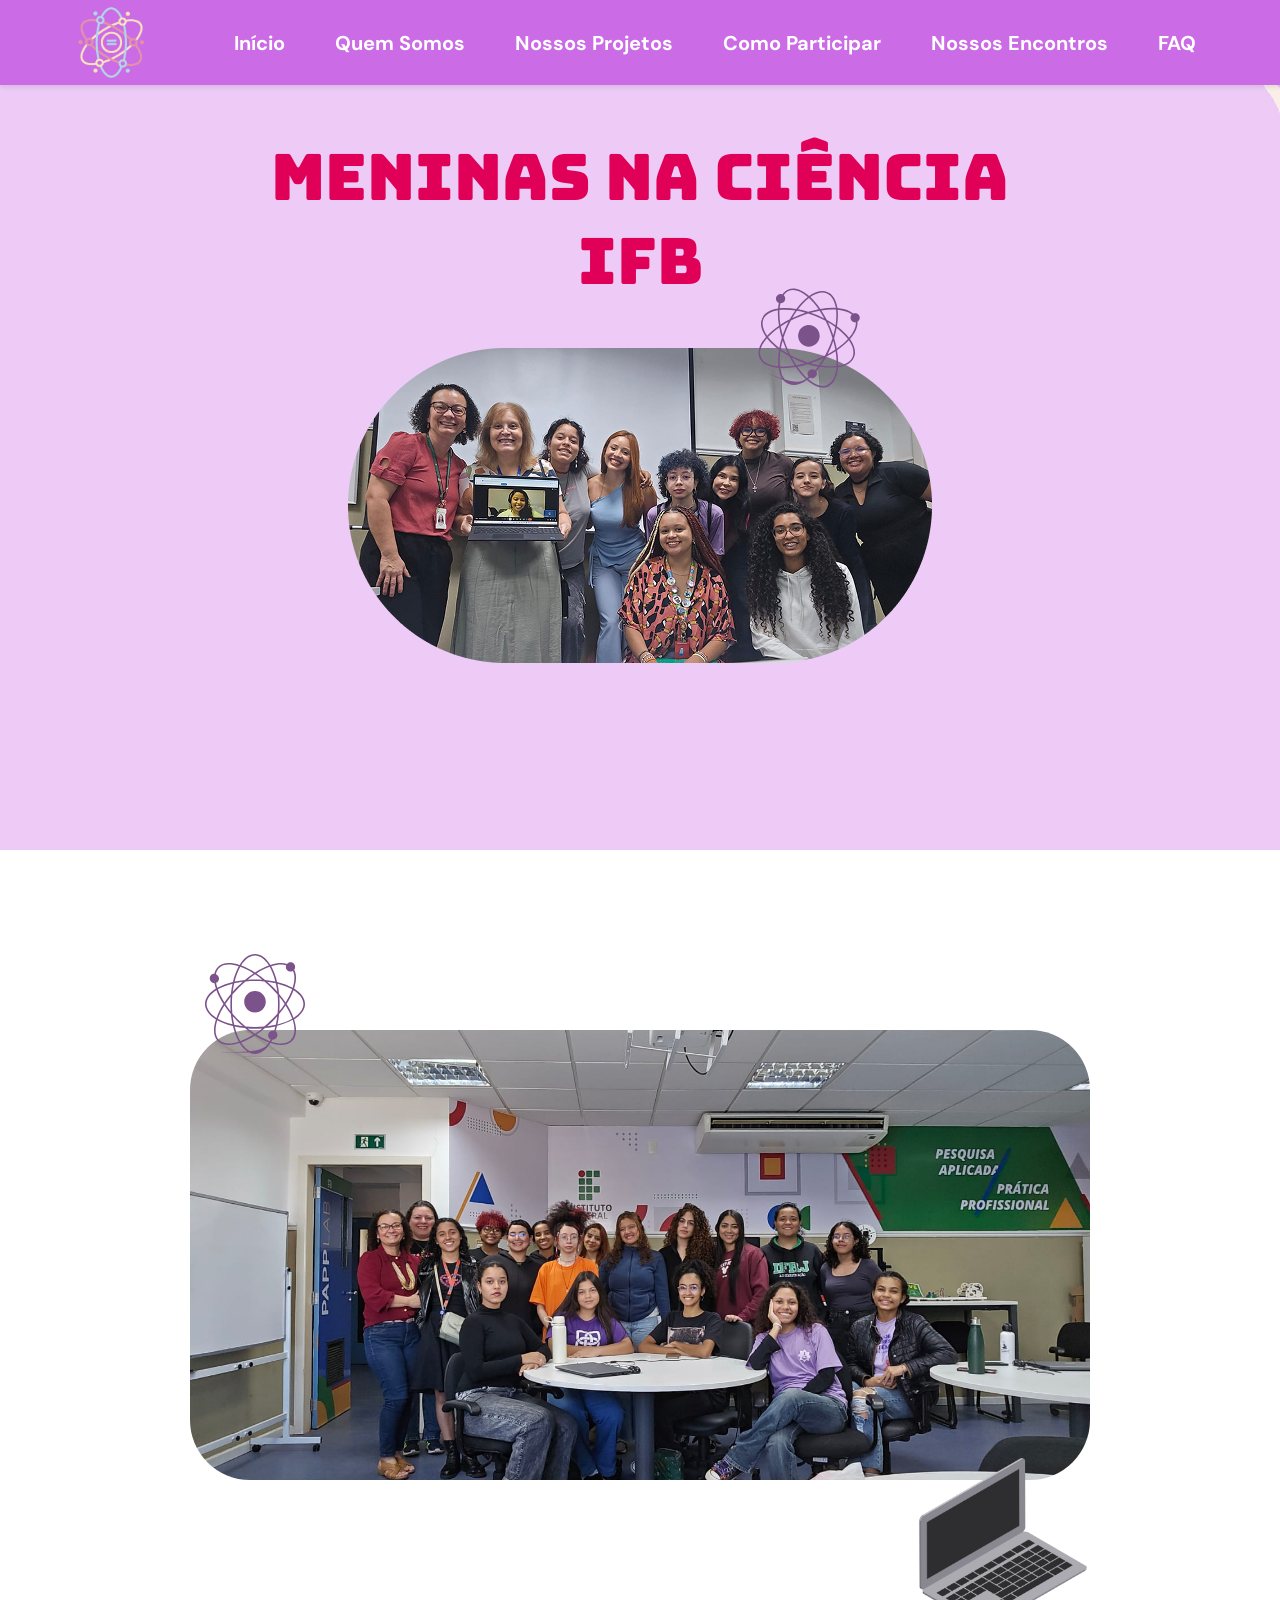
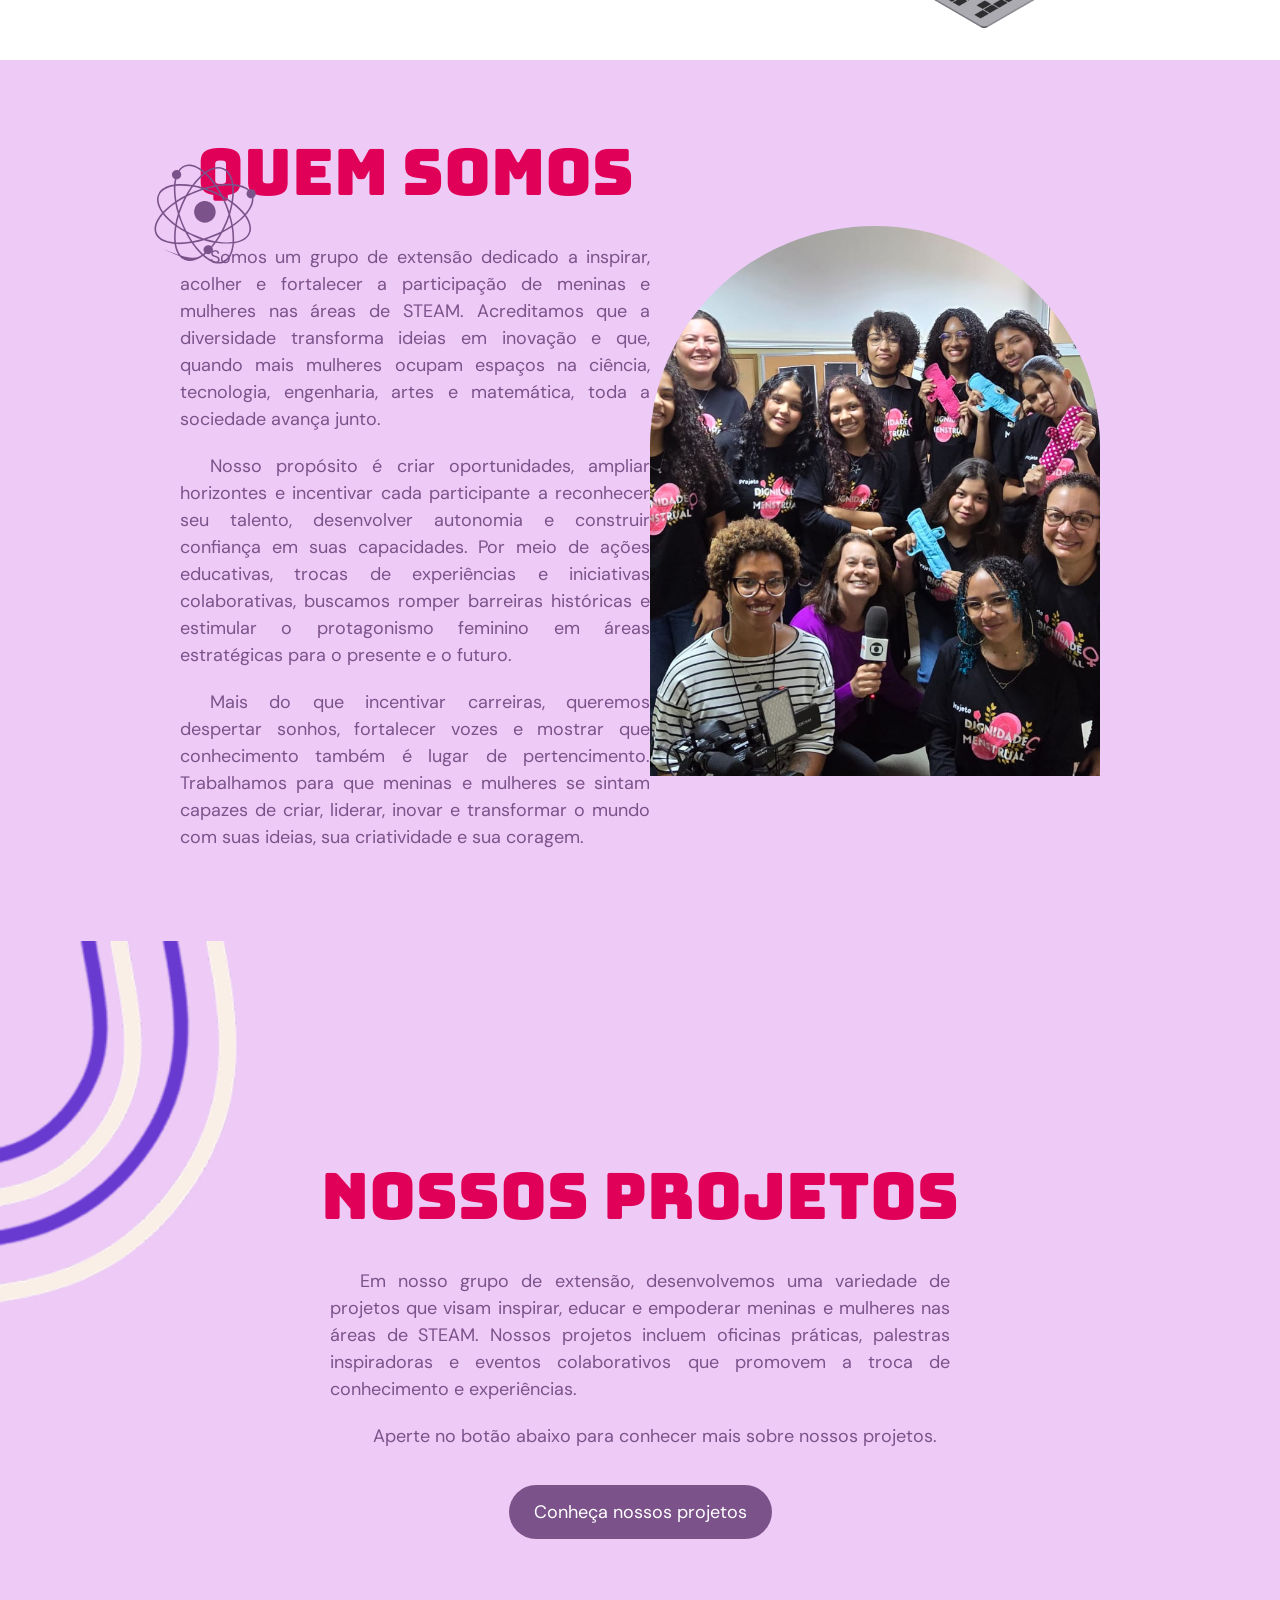
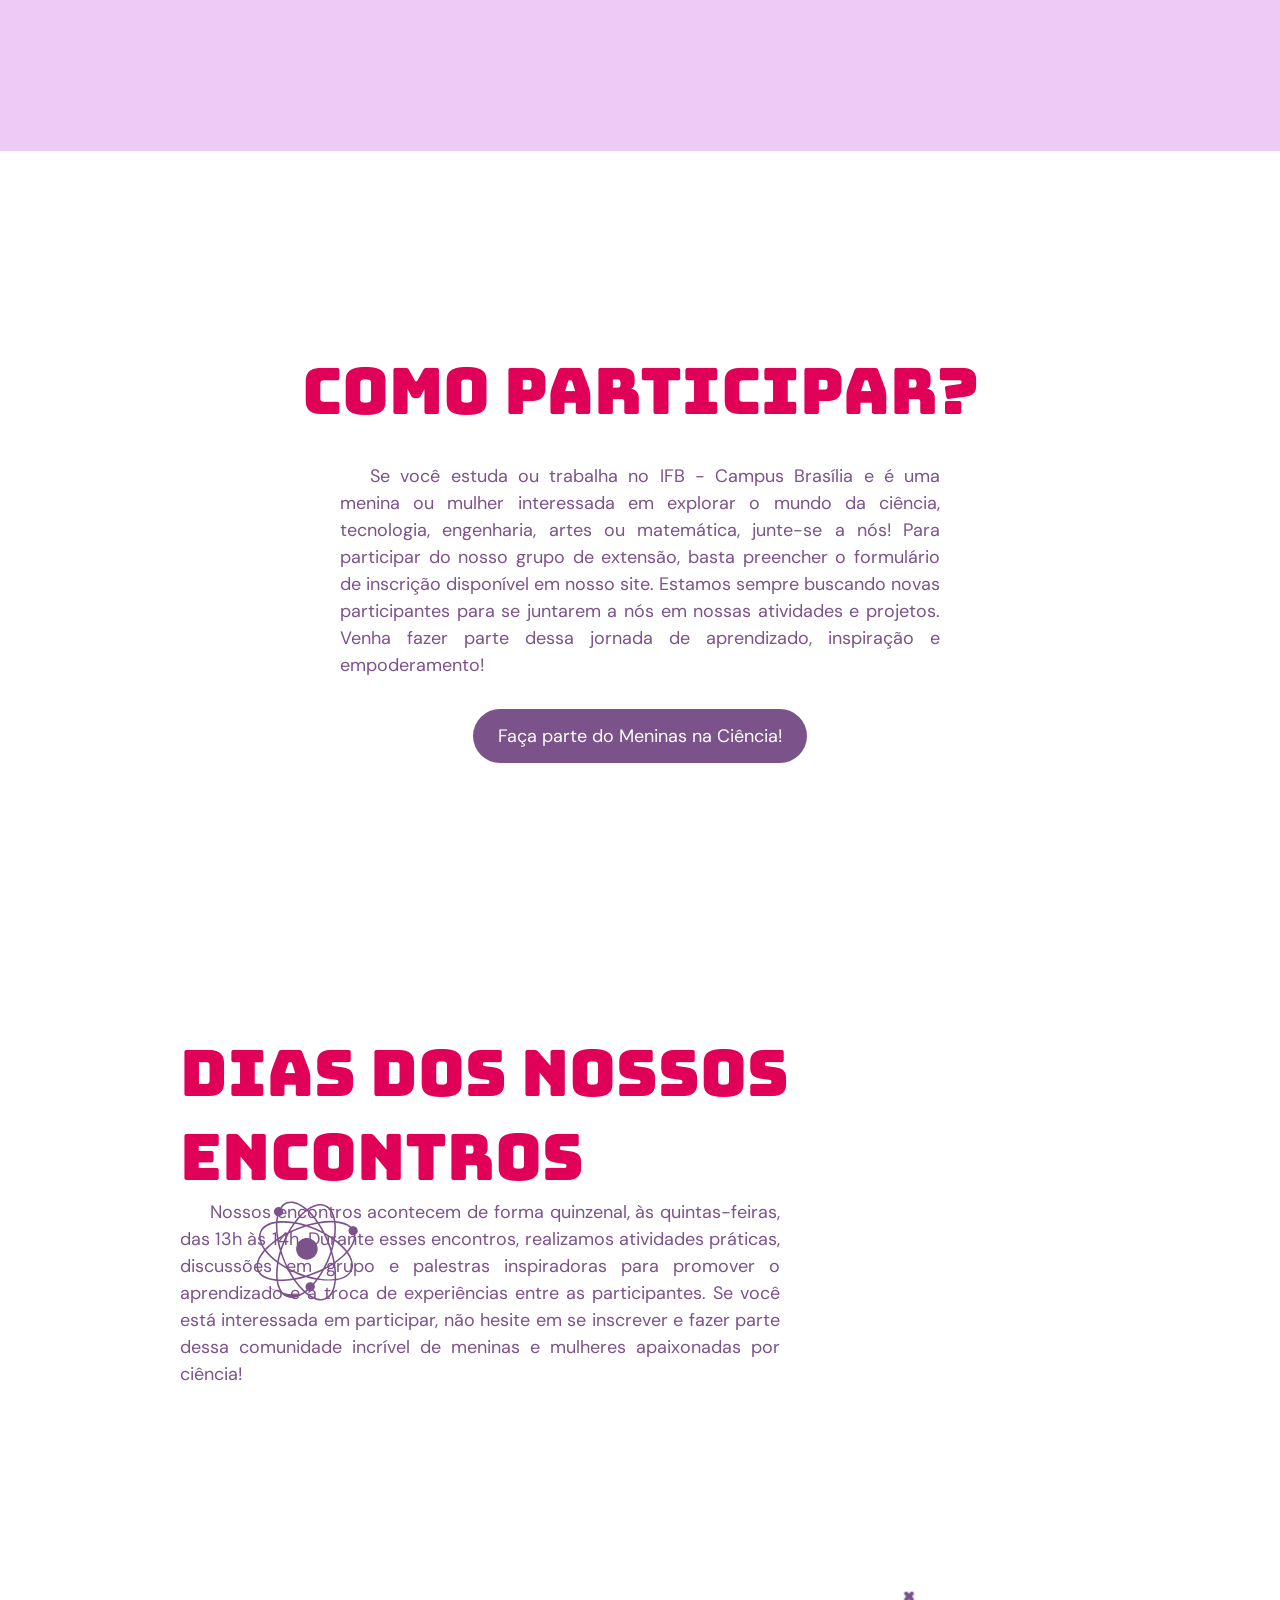
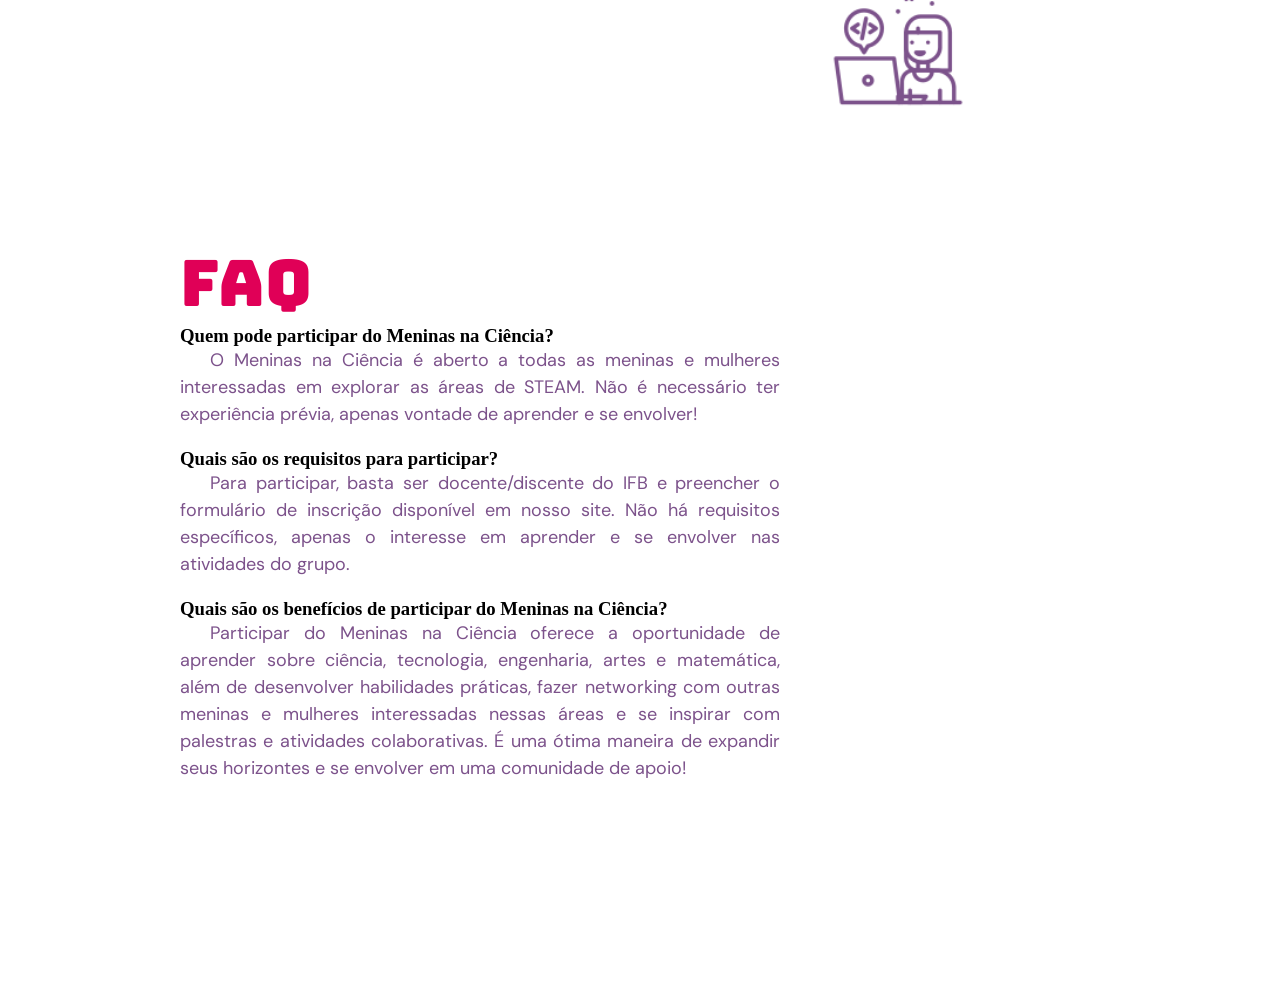
<file: index.html>
<!DOCTYPE html>
<html lang="pt-br">

<head>
    <meta charset="UTF-8">
    <meta name="viewport" content="width=device-width, initial-scale=1.0">
    <link rel="stylesheet" href="css/styles.css">
    <link rel="stylesheet" href="css/variable.css">
    <link rel="shortcut icon" href="./assets/img_site/img_logo.png?v=3" type="image/png">
    <title>Meninas na Ciência</title>
</head>

<body>
    <header>
        <img href="index.html" src="assets/img_site/img_logo.png" alt="Logo das Meninas na Ciência" id="img-logo">
        <nav>
            <ul>
                <li><a href="#inicio">Início</a></li>
                <li><a href="#quem-somos">Quem Somos</a></li>
                <li><a href="#projetos">Nossos Projetos</a></li>
                <li><a href="#participar">Como Participar</a></li>
                <li><a href="#encontros">Nossos Encontros</a></li>
                <li><a href="#faq">FAQ</a></li>
            </ul>
        </nav>
    </header>
    <main id="inicio">
        <h1>Meninas na Ciência</h1>
        <h1>IFB</h1>
        <svg xmlns="http://www.w3.org/2000/svg" width="100" height="100" viewBox="0 0 480 480" fill="currentColor"
            class="atomo-svg">
            <path
                d="M480 240c0-27-18.6-53.2-52.4-73.9 12.3-37.3 12.4-68.5.5-90.5 2.9-3.8 4.5-8.4 4.5-13.3 0-12.3-10-22.3-22.2-22.3-6.4 0-12.4 2.7-16.6 7.4-21-7-48.5-5.3-79.9 5-20.8-33.8-47-52.4-73.9-52.4s-53.2 18.6-73.9 52.4C120.2 37.3 83.3 40.7 62 62c-8.6 8.7-14.3 19.9-17 33.3-12.3 0-22.2 10-22.2 22.3s10 22.2 22.2 22.2h.6c1.5 8.4 3.8 17.2 6.7 26.3-33.7 20.7-52.3 46.9-52.3 73.9s18.6 53.2 52.4 73.9c-15.1 45.9-11.7 82.8 9.6 104.1 12.6 12.6 30.6 18.9 52.6 18.9 15.3 0 32.7-3.1 51.5-9.3 20.8 33.8 47 52.4 73.9 52.4s53.2-18.6 73.9-52.4c18.8 6.2 36.1 9.3 51.5 9.3 22 0 40-6.3 52.6-18.9 21.3-21.3 24.7-58.2 9.6-104.1 33.8-20.7 52.4-46.9 52.4-73.9zm-148.3 129.3c-2-.6-4.1-.9-6.2-.9-12.3 0-22.3 10-22.3 22.2 0 8.3 4.7 15.8 11.8 19.6-1.5 2.9-3 5.6-4.4 8.1-20.4-7.2-41.7-17.8-63.6-31.5 14-9.4 28-19.8 41.5-31.1 17.1-1.7 33.7-4.4 49.4-7.8-1.9 7.3-3.9 14.4-6.2 21.4zm-162.2 49.1c-11.1-19.4-20.5-43.6-27.2-70.4 15.7 3.4 32.2 6.1 49.3 7.8 13.5 11.3 27.4 21.7 41.5 31.1-21.9 13.7-43.2 24.3-63.6 31.5zM169.5 61.6c20.4 7.2 41.8 17.8 63.6 31.6-13.8 9.2-27.7 19.6-41.5 31-17.1 1.7-33.6 4.4-49.3 7.8 6.7-26.8 16.1-51 27.2-70.4zm141 0c11.1 19.4 20.5 43.6 27.2 70.4-15.7-3.4-32.2-6.1-49.3-7.8-13.6-11.4-27.5-21.8-41.4-31 21.8-13.8 43.1-24.4 63.5-31.6zm-11.8 285.4c8.5-7.5 16.8-15.3 24.9-23.4s15.9-16.4 23.3-24.9c-1.8 14.2-4.2 28-7.2 41.1-13.1 3-26.8 5.4-41 7.2zm-158.5-7.2c-3-13.2-5.4-27-7.2-41.1 7.5 8.5 15.8 16.8 23.9 24.9s16.4 15.9 24.9 23.4c-14.2-1.8-28.5-4.2-41.6-7.2zm41-206.7c-8.3 7.4-16.7 15.2-24.9 23.4-8.1 8.1-15.9 16.4-23.4 24.9 1.8-14.2 4.2-28 7.2-41.1 13.1-3 26.8-5.4 41.1-7.2zm13.4 215.4c-11.2-9.5-22.3-19.6-32.9-30.2-10.6-10.6-20.7-21.7-30.2-33-1.4-14.7-2.1-29.9-2.1-45.3s.7-30.6 2.1-45.3c9.5-11.2 19.6-22.3 30.2-32.9 10.8-10.8 21.9-21 32.9-30.3 14.7-1.4 30-2.1 45.3-2.1s30.6.7 45.3 2.1c11.2 9.5 22.3 19.6 32.9 30.2 10.6 10.6 20.8 21.7 30.3 33 1.4 14.7 2.1 30 2.1 45.3s-.7 30.8-2.2 45.3c-9.4 11.1-20.5 22.2-31.2 32.9-10.6 10.6-21.7 20.8-32.9 30.3-29.5 2.8-61.2 2.8-90.7 0zM123 274.9c-9.2-11.6-17.7-23.3-25.4-35 7.7-11.7 16.2-23.4 25.4-35-.8 11.5-1.2 23.2-1.2 35s.4 23.5 1.2 35zm234-69.8c9.2 11.5 17.7 23.2 25.4 35-7.8 11.8-16.3 23.5-25.4 34.9.8-11.4 1.2-23.1 1.2-34.9 0-11.8-.4-23.5-1.2-35zm-33.4-48.7c-8.1-8.1-16.4-15.9-24.9-23.4 14.2 1.8 27.9 4.2 41 7.2 3 13.1 5.4 26.8 7.2 41-7.5-8.5-15.3-16.8-23.3-24.8zm-48.7-33.4c-23-1.6-46.9-1.6-69.9 0 11.6-9.3 23.3-17.8 34.9-25.4 11.7 7.6 23.4 16.1 35 25.4zM124.2 191.6c-11.4 13.6-21.8 27.5-31 41.4-13.7-21.7-24.3-43-31.6-63.5 19.5-11.1 43.7-20.5 70.5-27.2-3.4 15.7-6.1 32.2-7.9 49.3zm-31 55.4c9.2 13.9 19.6 27.8 31 41.4 1.7 17 4.3 33.5 7.8 49.4-26.8-6.8-51-16.1-70.4-27.2 7.2-20.4 17.8-41.8 31.6-63.6zm111.9 110c11.5.8 23.2 1.2 35 1.2s23.5-.4 34.9-1.2c-11.5 9.1-23.2 17.7-34.9 25.4-11.8-7.7-23.5-16.2-35-25.4zm150.7-68.5c11.3-13.5 21.7-27.4 31.1-41.5 13.7 21.9 24.3 43.2 31.5 63.6-19.4 11.1-43.5 20.5-70.4 27.2 3.5-15.7 6.1-32.2 7.8-49.3zm31.1-55.4c-9.4-14-19.8-27.9-31.1-41.4-1.7-17.1-4.3-33.6-7.8-49.3 26.8 6.8 51 16.1 70.4 27.2-7.2 20.4-17.8 41.7-31.5 63.5zM389.7 54c-1 2.6-1.6 5.4-1.6 8.2 0 12.3 10 22.3 22.3 22.3 4.3 0 8.4-1.2 11.9-3.5 9.6 19.6 9.1 48-1.4 81.1-20.7-11.7-46.4-21.4-74.8-28.2-6.9-28.4-16.6-54.1-28.2-74.8 28.3-9.1 53-10.8 71.8-5.1zM240 7.6c23.9 0 47.4 16.8 66.6 47.3-21.3 7.7-43.6 19-66.5 33.6-22.8-14.6-45.2-25.9-66.6-33.6C192.6 24.4 216.1 7.6 240 7.6zM67.4 67.4c19-19 52.5-21.8 94.7-8.3-11.7 20.7-21.4 46.4-28.2 74.8-28.4 6.8-54 16.5-74.8 28.2-2.6-8.2-4.6-16.2-6-23.8 8.4-3.2 14.2-11.4 14.2-20.7 0-9.7-6-18-14.8-21 2.4-11.9 7.4-21.7 14.9-29.2zM7.6 240c0-23.9 16.8-47.4 47.3-66.6 7.8 21.5 19.1 43.9 33.7 66.6-14.6 22.8-25.9 45.2-33.6 66.6-30.5-19.2-47.4-42.7-47.4-66.6zm59.8 172.6c-19-19-21.8-52.6-8.3-94.7 20.7 11.7 46.4 21.4 74.8 28.2 6.9 28.4 16.6 54.1 28.2 74.8-42.2 13.5-75.7 10.6-94.7-8.3zM240 472.4c-23.9 0-47.4-16.8-66.6-47.3 21.3-7.7 43.7-19 66.6-33.6 22.9 14.6 45.2 25.9 66.6 33.6-19.2 30.5-42.7 47.3-240 47.3zm172.6-59.8c-19 19-52.5 21.8-94.7 8.3 1.4-2.6 2.9-5.3 4.4-8.2 1-1.5 2.1-1.5 3.2-1.5 12.3 0 22.3-10 22.3-22.3 0-7.2-3.4-13.8-9.1-18 2.8-8.5 5.3-17.4 7.5-26.6 28.4-6.9 54-16.6 74.8-28.2 13.5 42.2 10.6 75.7-8.4 94.7zM425.1 306.6c-7.7-21.3-19-43.7-33.6-66.6 14.6-22.9 25.9-45.3 33.6-66.6 30.5 19.2 47.3 42.7 47.3 66.6s-16.8 47.4-47.3 66.6zM291.8 228.9c0-28.5-23.2-51.8-51.8-51.8s-51.8 23.3-51.8 51.8c0 28.6 23.2 51.8 51.8 51.8s51.8-23.2 51.8-51.8z" />
        </svg>
        <img src="assets/img_site/meninas_na_ciencia.jpeg"
            alt="Foto de algumas membros das Meninas na Ciência em um encontro quinzenal" id="img-main-girls">
    </main>
    
    <section id="img-mnc">
        <svg xmlns="http://www.w3.org/2000/svg" width="100" height="100" viewBox="0 0 480 480" fill="currentColor"
            class="atomo-svg">
            <path
                d="M480 240c0-27-18.6-53.2-52.4-73.9 12.3-37.3 12.4-68.5.5-90.5 2.9-3.8 4.5-8.4 4.5-13.3 0-12.3-10-22.3-22.2-22.3-6.4 0-12.4 2.7-16.6 7.4-21-7-48.5-5.3-79.9 5-20.8-33.8-47-52.4-73.9-52.4s-53.2 18.6-73.9 52.4C120.2 37.3 83.3 40.7 62 62c-8.6 8.7-14.3 19.9-17 33.3-12.3 0-22.2 10-22.2 22.3s10 22.2 22.2 22.2h.6c1.5 8.4 3.8 17.2 6.7 26.3-33.7 20.7-52.3 46.9-52.3 73.9s18.6 53.2 52.4 73.9c-15.1 45.9-11.7 82.8 9.6 104.1 12.6 12.6 30.6 18.9 52.6 18.9 15.3 0 32.7-3.1 51.5-9.3 20.8 33.8 47 52.4 73.9 52.4s53.2-18.6 73.9-52.4c18.8 6.2 36.1 9.3 51.5 9.3 22 0 40-6.3 52.6-18.9 21.3-21.3 24.7-58.2 9.6-104.1 33.8-20.7 52.4-46.9 52.4-73.9zm-148.3 129.3c-2-.6-4.1-.9-6.2-.9-12.3 0-22.3 10-22.3 22.2 0 8.3 4.7 15.8 11.8 19.6-1.5 2.9-3 5.6-4.4 8.1-20.4-7.2-41.7-17.8-63.6-31.5 14-9.4 28-19.8 41.5-31.1 17.1-1.7 33.7-4.4 49.4-7.8-1.9 7.3-3.9 14.4-6.2 21.4zm-162.2 49.1c-11.1-19.4-20.5-43.6-27.2-70.4 15.7 3.4 32.2 6.1 49.3 7.8 13.5 11.3 27.4 21.7 41.5 31.1-21.9 13.7-43.2 24.3-63.6 31.5zM169.5 61.6c20.4 7.2 41.8 17.8 63.6 31.6-13.8 9.2-27.7 19.6-41.5 31-17.1 1.7-33.6 4.4-49.3 7.8 6.7-26.8 16.1-51 27.2-70.4zm141 0c11.1 19.4 20.5 43.6 27.2 70.4-15.7-3.4-32.2-6.1-49.3-7.8-13.6-11.4-27.5-21.8-41.4-31 21.8-13.8 43.1-24.4 63.5-31.6zm-11.8 285.4c8.5-7.5 16.8-15.3 24.9-23.4s15.9-16.4 23.3-24.9c-1.8 14.2-4.2 28-7.2 41.1-13.1 3-26.8 5.4-41 7.2zm-158.5-7.2c-3-13.2-5.4-27-7.2-41.1 7.5 8.5 15.8 16.8 23.9 24.9s16.4 15.9 24.9 23.4c-14.2-1.8-28.5-4.2-41.6-7.2zm41-206.7c-8.3 7.4-16.7 15.2-24.9 23.4-8.1 8.1-15.9 16.4-23.4 24.9 1.8-14.2 4.2-28 7.2-41.1 13.1-3 26.8-5.4 41.1-7.2zm13.4 215.4c-11.2-9.5-22.3-19.6-32.9-30.2-10.6-10.6-20.7-21.7-30.2-33-1.4-14.7-2.1-29.9-2.1-45.3s.7-30.6 2.1-45.3c9.5-11.2 19.6-22.3 30.2-32.9 10.8-10.8 21.9-21 32.9-30.3 14.7-1.4 30-2.1 45.3-2.1s30.6.7 45.3 2.1c11.2 9.5 22.3 19.6 32.9 30.2 10.6 10.6 20.8 21.7 30.3 33 1.4 14.7 2.1 30 2.1 45.3s-.7 30.8-2.2 45.3c-9.4 11.1-20.5 22.2-31.2 32.9-10.6 10.6-21.7 20.8-32.9 30.3-29.5 2.8-61.2 2.8-90.7 0zM123 274.9c-9.2-11.6-17.7-23.3-25.4-35 7.7-11.7 16.2-23.4 25.4-35-.8 11.5-1.2 23.2-1.2 35s.4 23.5 1.2 35zm234-69.8c9.2 11.5 17.7 23.2 25.4 35-7.8 11.8-16.3 23.5-25.4 34.9.8-11.4 1.2-23.1 1.2-34.9 0-11.8-.4-23.5-1.2-35zm-33.4-48.7c-8.1-8.1-16.4-15.9-24.9-23.4 14.2 1.8 27.9 4.2 41 7.2 3 13.1 5.4 26.8 7.2 41-7.5-8.5-15.3-16.8-23.3-24.8zm-48.7-33.4c-23-1.6-46.9-1.6-69.9 0 11.6-9.3 23.3-17.8 34.9-25.4 11.7 7.6 23.4 16.1 35 25.4zM124.2 191.6c-11.4 13.6-21.8 27.5-31 41.4-13.7-21.7-24.3-43-31.6-63.5 19.5-11.1 43.7-20.5 70.5-27.2-3.4 15.7-6.1 32.2-7.9 49.3zm-31 55.4c9.2 13.9 19.6 27.8 31 41.4 1.7 17 4.3 33.5 7.8 49.4-26.8-6.8-51-16.1-70.4-27.2 7.2-20.4 17.8-41.8 31.6-63.6zm111.9 110c11.5.8 23.2 1.2 35 1.2s23.5-.4 34.9-1.2c-11.5 9.1-23.2 17.7-34.9 25.4-11.8-7.7-23.5-16.2-35-25.4zm150.7-68.5c11.3-13.5 21.7-27.4 31.1-41.5 13.7 21.9 24.3 43.2 31.5 63.6-19.4 11.1-43.5 20.5-70.4 27.2 3.5-15.7 6.1-32.2 7.8-49.3zm31.1-55.4c-9.4-14-19.8-27.9-31.1-41.4-1.7-17.1-4.3-33.6-7.8-49.3 26.8 6.8 51 16.1 70.4 27.2-7.2 20.4-17.8 41.7-31.5 63.5zM389.7 54c-1 2.6-1.6 5.4-1.6 8.2 0 12.3 10 22.3 22.3 22.3 4.3 0 8.4-1.2 11.9-3.5 9.6 19.6 9.1 48-1.4 81.1-20.7-11.7-46.4-21.4-74.8-28.2-6.9-28.4-16.6-54.1-28.2-74.8 28.3-9.1 53-10.8 71.8-5.1zM240 7.6c23.9 0 47.4 16.8 66.6 47.3-21.3 7.7-43.6 19-66.5 33.6-22.8-14.6-45.2-25.9-66.6-33.6C192.6 24.4 216.1 7.6 240 7.6zM67.4 67.4c19-19 52.5-21.8 94.7-8.3-11.7 20.7-21.4 46.4-28.2 74.8-28.4 6.8-54 16.5-74.8 28.2-2.6-8.2-4.6-16.2-6-23.8 8.4-3.2 14.2-11.4 14.2-20.7 0-9.7-6-18-14.8-21 2.4-11.9 7.4-21.7 14.9-29.2zM7.6 240c0-23.9 16.8-47.4 47.3-66.6 7.8 21.5 19.1 43.9 33.7 66.6-14.6 22.8-25.9 45.2-33.6 66.6-30.5-19.2-47.4-42.7-47.4-66.6zm59.8 172.6c-19-19-21.8-52.6-8.3-94.7 20.7 11.7 46.4 21.4 74.8 28.2 6.9 28.4 16.6 54.1 28.2 74.8-42.2 13.5-75.7 10.6-94.7-8.3zM240 472.4c-23.9 0-47.4-16.8-66.6-47.3 21.3-7.7 43.7-19 66.6-33.6 22.9 14.6 45.2 25.9 66.6 33.6-19.2 30.5-42.7 47.3-240 47.3zm172.6-59.8c-19 19-52.5 21.8-94.7 8.3 1.4-2.6 2.9-5.3 4.4-8.2 1-1.5 2.1-1.5 3.2-1.5 12.3 0 22.3-10 22.3-22.3 0-7.2-3.4-13.8-9.1-18 2.8-8.5 5.3-17.4 7.5-26.6 28.4-6.9 54-16.6 74.8-28.2 13.5 42.2 10.6 75.7-8.4 94.7zM425.1 306.6c-7.7-21.3-19-43.7-33.6-66.6 14.6-22.9 25.9-45.3 33.6-66.6 30.5 19.2 47.3 42.7 47.3 66.6s-16.8 47.4-47.3 66.6zM291.8 228.9c0-28.5-23.2-51.8-51.8-51.8s-51.8 23.3-51.8 51.8c0 28.6 23.2 51.8 51.8 51.8s51.8-23.2 51.8-51.8z" />
        </svg>
        <img src="assets/img_site/mnc.jpeg" alt="Foto de uma confraternização das Meninas na Ciência"
            id="img-mnc-girls">
        <img src="assets/img_site/icon-laptop.png" alt="Icone de um laptop simples cinza" id="icon-laptop">
    </section>

    <section id="quem-somos">
        <div id="quem-somos-text">
            <svg xmlns="http://www.w3.org/2000/svg" width="100" height="100" viewBox="0 0 480 480" fill="currentColor"
                class="atomo-svg">
                <path
                    d="M480 240c0-27-18.6-53.2-52.4-73.9 12.3-37.3 12.4-68.5.5-90.5 2.9-3.8 4.5-8.4 4.5-13.3 0-12.3-10-22.3-22.2-22.3-6.4 0-12.4 2.7-16.6 7.4-21-7-48.5-5.3-79.9 5-20.8-33.8-47-52.4-73.9-52.4s-53.2 18.6-73.9 52.4C120.2 37.3 83.3 40.7 62 62c-8.6 8.7-14.3 19.9-17 33.3-12.3 0-22.2 10-22.2 22.3s10 22.2 22.2 22.2h.6c1.5 8.4 3.8 17.2 6.7 26.3-33.7 20.7-52.3 46.9-52.3 73.9s18.6 53.2 52.4 73.9c-15.1 45.9-11.7 82.8 9.6 104.1 12.6 12.6 30.6 18.9 52.6 18.9 15.3 0 32.7-3.1 51.5-9.3 20.8 33.8 47 52.4 73.9 52.4s53.2-18.6 73.9-52.4c18.8 6.2 36.1 9.3 51.5 9.3 22 0 40-6.3 52.6-18.9 21.3-21.3 24.7-58.2 9.6-104.1 33.8-20.7 52.4-46.9 52.4-73.9zm-148.3 129.3c-2-.6-4.1-.9-6.2-.9-12.3 0-22.3 10-22.3 22.2 0 8.3 4.7 15.8 11.8 19.6-1.5 2.9-3 5.6-4.4 8.1-20.4-7.2-41.7-17.8-63.6-31.5 14-9.4 28-19.8 41.5-31.1 17.1-1.7 33.7-4.4 49.4-7.8-1.9 7.3-3.9 14.4-6.2 21.4zm-162.2 49.1c-11.1-19.4-20.5-43.6-27.2-70.4 15.7 3.4 32.2 6.1 49.3 7.8 13.5 11.3 27.4 21.7 41.5 31.1-21.9 13.7-43.2 24.3-63.6 31.5zM169.5 61.6c20.4 7.2 41.8 17.8 63.6 31.6-13.8 9.2-27.7 19.6-41.5 31-17.1 1.7-33.6 4.4-49.3 7.8 6.7-26.8 16.1-51 27.2-70.4zm141 0c11.1 19.4 20.5 43.6 27.2 70.4-15.7-3.4-32.2-6.1-49.3-7.8-13.6-11.4-27.5-21.8-41.4-31 21.8-13.8 43.1-24.4 63.5-31.6zm-11.8 285.4c8.5-7.5 16.8-15.3 24.9-23.4s15.9-16.4 23.3-24.9c-1.8 14.2-4.2 28-7.2 41.1-13.1 3-26.8 5.4-41 7.2zm-158.5-7.2c-3-13.2-5.4-27-7.2-41.1 7.5 8.5 15.8 16.8 23.9 24.9s16.4 15.9 24.9 23.4c-14.2-1.8-28.5-4.2-41.6-7.2zm41-206.7c-8.3 7.4-16.7 15.2-24.9 23.4-8.1 8.1-15.9 16.4-23.4 24.9 1.8-14.2 4.2-28 7.2-41.1 13.1-3 26.8-5.4 41.1-7.2zm13.4 215.4c-11.2-9.5-22.3-19.6-32.9-30.2-10.6-10.6-20.7-21.7-30.2-33-1.4-14.7-2.1-29.9-2.1-45.3s.7-30.6 2.1-45.3c9.5-11.2 19.6-22.3 30.2-32.9 10.8-10.8 21.9-21 32.9-30.3 14.7-1.4 30-2.1 45.3-2.1s30.6.7 45.3 2.1c11.2 9.5 22.3 19.6 32.9 30.2 10.6 10.6 20.8 21.7 30.3 33 1.4 14.7 2.1 30 2.1 45.3s-.7 30.8-2.2 45.3c-9.4 11.1-20.5 22.2-31.2 32.9-10.6 10.6-21.7 20.8-32.9 30.3-29.5 2.8-61.2 2.8-90.7 0zM123 274.9c-9.2-11.6-17.7-23.3-25.4-35 7.7-11.7 16.2-23.4 25.4-35-.8 11.5-1.2 23.2-1.2 35s.4 23.5 1.2 35zm234-69.8c9.2 11.5 17.7 23.2 25.4 35-7.8 11.8-16.3 23.5-25.4 34.9.8-11.4 1.2-23.1 1.2-34.9 0-11.8-.4-23.5-1.2-35zm-33.4-48.7c-8.1-8.1-16.4-15.9-24.9-23.4 14.2 1.8 27.9 4.2 41 7.2 3 13.1 5.4 26.8 7.2 41-7.5-8.5-15.3-16.8-23.3-24.8zm-48.7-33.4c-23-1.6-46.9-1.6-69.9 0 11.6-9.3 23.3-17.8 34.9-25.4 11.7 7.6 23.4 16.1 35 25.4zM124.2 191.6c-11.4 13.6-21.8 27.5-31 41.4-13.7-21.7-24.3-43-31.6-63.5 19.5-11.1 43.7-20.5 70.5-27.2-3.4 15.7-6.1 32.2-7.9 49.3zm-31 55.4c9.2 13.9 19.6 27.8 31 41.4 1.7 17 4.3 33.5 7.8 49.4-26.8-6.8-51-16.1-70.4-27.2 7.2-20.4 17.8-41.8 31.6-63.6zm111.9 110c11.5.8 23.2 1.2 35 1.2s23.5-.4 34.9-1.2c-11.5 9.1-23.2 17.7-34.9 25.4-11.8-7.7-23.5-16.2-35-25.4zm150.7-68.5c11.3-13.5 21.7-27.4 31.1-41.5 13.7 21.9 24.3 43.2 31.5 63.6-19.4 11.1-43.5 20.5-70.4 27.2 3.5-15.7 6.1-32.2 7.8-49.3zm31.1-55.4c-9.4-14-19.8-27.9-31.1-41.4-1.7-17.1-4.3-33.6-7.8-49.3 26.8 6.8 51 16.1 70.4 27.2-7.2 20.4-17.8 41.7-31.5 63.5zM389.7 54c-1 2.6-1.6 5.4-1.6 8.2 0 12.3 10 22.3 22.3 22.3 4.3 0 8.4-1.2 11.9-3.5 9.6 19.6 9.1 48-1.4 81.1-20.7-11.7-46.4-21.4-74.8-28.2-6.9-28.4-16.6-54.1-28.2-74.8 28.3-9.1 53-10.8 71.8-5.1zM240 7.6c23.9 0 47.4 16.8 66.6 47.3-21.3 7.7-43.6 19-66.5 33.6-22.8-14.6-45.2-25.9-66.6-33.6C192.6 24.4 216.1 7.6 240 7.6zM67.4 67.4c19-19 52.5-21.8 94.7-8.3-11.7 20.7-21.4 46.4-28.2 74.8-28.4 6.8-54 16.5-74.8 28.2-2.6-8.2-4.6-16.2-6-23.8 8.4-3.2 14.2-11.4 14.2-20.7 0-9.7-6-18-14.8-21 2.4-11.9 7.4-21.7 14.9-29.2zM7.6 240c0-23.9 16.8-47.4 47.3-66.6 7.8 21.5 19.1 43.9 33.7 66.6-14.6 22.8-25.9 45.2-33.6 66.6-30.5-19.2-47.4-42.7-47.4-66.6zm59.8 172.6c-19-19-21.8-52.6-8.3-94.7 20.7 11.7 46.4 21.4 74.8 28.2 6.9 28.4 16.6 54.1 28.2 74.8-42.2 13.5-75.7 10.6-94.7-8.3zM240 472.4c-23.9 0-47.4-16.8-66.6-47.3 21.3-7.7 43.7-19 66.6-33.6 22.9 14.6 45.2 25.9 66.6 33.6-19.2 30.5-42.7 47.3-240 47.3zm172.6-59.8c-19 19-52.5 21.8-94.7 8.3 1.4-2.6 2.9-5.3 4.4-8.2 1-1.5 2.1-1.5 3.2-1.5 12.3 0 22.3-10 22.3-22.3 0-7.2-3.4-13.8-9.1-18 2.8-8.5 5.3-17.4 7.5-26.6 28.4-6.9 54-16.6 74.8-28.2 13.5 42.2 10.6 75.7-8.4 94.7zM425.1 306.6c-7.7-21.3-19-43.7-33.6-66.6 14.6-22.9 25.9-45.3 33.6-66.6 30.5 19.2 47.3 42.7 47.3 66.6s-16.8 47.4-47.3 66.6zM291.8 228.9c0-28.5-23.2-51.8-51.8-51.8s-51.8 23.3-51.8 51.8c0 28.6 23.2 51.8 51.8 51.8s51.8-23.2 51.8-51.8z" />
            </svg>
        <h1>Quem Somos</h1>
        <p>Somos um grupo de extensão dedicado a inspirar, acolher e fortalecer a participação de meninas e mulheres
            nas
            áreas de STEAM. Acreditamos que a diversidade transforma ideias em inovação e que, quando mais mulheres
            ocupam espaços na ciência, tecnologia, engenharia, artes e matemática, toda a sociedade avança junto.
        </p>
        <p>Nosso propósito é criar oportunidades, ampliar horizontes e incentivar cada participante a
            reconhecer seu talento, desenvolver autonomia e construir confiança em suas capacidades. Por meio de
            ações
            educativas, trocas de experiências e iniciativas colaborativas, buscamos romper barreiras históricas e
            estimular o protagonismo feminino em áreas estratégicas para o presente e o futuro.</p>
        <p>Mais do que incentivar carreiras, queremos despertar sonhos, fortalecer vozes e mostrar que
            conhecimento também é lugar de pertencimento. Trabalhamos para que meninas e mulheres se sintam capazes
            de
            criar, liderar, inovar e transformar o mundo com suas ideias, sua criatividade e sua coragem.</p>
        </div>
        <div id="quem-somos-img">
            <img src="assets/img_site/img-mnc-03.jpg"
                alt="Foto das Meninas na Ciência após uma entrevitsa com a imprensa por conta do projeto Dignidade Menstrual" id="img-somos-girls"">
        </div>
    </section>

    <section id="projetos">
        <h1>Nossos Projetos</h1>
        <p>Em nosso grupo de extensão, desenvolvemos uma variedade de projetos que visam inspirar, educar e
            empoderar
            meninas e mulheres nas áreas de STEAM. Nossos projetos incluem oficinas práticas, palestras inspiradoras
            e eventos colaborativos que promovem a troca de conhecimento e experiências.</p>
        <p>Aperte no botão abaixo para
            conhecer mais sobre nossos projetos.</p>
        <a href="pages/projetos.html"><button class="btn-projetos">Conheça nossos projetos</button></a>
    </section>

    <section id="participar">
        <svg xmlns="http://www.w3.org/2000/svg" width="100" height="100" viewBox="0 0 480 480" fill="currentColor"
                class="atomo-svg">
                <path
                    d="M480 240c0-27-18.6-53.2-52.4-73.9 12.3-37.3 12.4-68.5.5-90.5 2.9-3.8 4.5-8.4 4.5-13.3 0-12.3-10-22.3-22.2-22.3-6.4 0-12.4 2.7-16.6 7.4-21-7-48.5-5.3-79.9 5-20.8-33.8-47-52.4-73.9-52.4s-53.2 18.6-73.9 52.4C120.2 37.3 83.3 40.7 62 62c-8.6 8.7-14.3 19.9-17 33.3-12.3 0-22.2 10-22.2 22.3s10 22.2 22.2 22.2h.6c1.5 8.4 3.8 17.2 6.7 26.3-33.7 20.7-52.3 46.9-52.3 73.9s18.6 53.2 52.4 73.9c-15.1 45.9-11.7 82.8 9.6 104.1 12.6 12.6 30.6 18.9 52.6 18.9 15.3 0 32.7-3.1 51.5-9.3 20.8 33.8 47 52.4 73.9 52.4s53.2-18.6 73.9-52.4c18.8 6.2 36.1 9.3 51.5 9.3 22 0 40-6.3 52.6-18.9 21.3-21.3 24.7-58.2 9.6-104.1 33.8-20.7 52.4-46.9 52.4-73.9zm-148.3 129.3c-2-.6-4.1-.9-6.2-.9-12.3 0-22.3 10-22.3 22.2 0 8.3 4.7 15.8 11.8 19.6-1.5 2.9-3 5.6-4.4 8.1-20.4-7.2-41.7-17.8-63.6-31.5 14-9.4 28-19.8 41.5-31.1 17.1-1.7 33.7-4.4 49.4-7.8-1.9 7.3-3.9 14.4-6.2 21.4zm-162.2 49.1c-11.1-19.4-20.5-43.6-27.2-70.4 15.7 3.4 32.2 6.1 49.3 7.8 13.5 11.3 27.4 21.7 41.5 31.1-21.9 13.7-43.2 24.3-63.6 31.5zM169.5 61.6c20.4 7.2 41.8 17.8 63.6 31.6-13.8 9.2-27.7 19.6-41.5 31-17.1 1.7-33.6 4.4-49.3 7.8 6.7-26.8 16.1-51 27.2-70.4zm141 0c11.1 19.4 20.5 43.6 27.2 70.4-15.7-3.4-32.2-6.1-49.3-7.8-13.6-11.4-27.5-21.8-41.4-31 21.8-13.8 43.1-24.4 63.5-31.6zm-11.8 285.4c8.5-7.5 16.8-15.3 24.9-23.4s15.9-16.4 23.3-24.9c-1.8 14.2-4.2 28-7.2 41.1-13.1 3-26.8 5.4-41 7.2zm-158.5-7.2c-3-13.2-5.4-27-7.2-41.1 7.5 8.5 15.8 16.8 23.9 24.9s16.4 15.9 24.9 23.4c-14.2-1.8-28.5-4.2-41.6-7.2zm41-206.7c-8.3 7.4-16.7 15.2-24.9 23.4-8.1 8.1-15.9 16.4-23.4 24.9 1.8-14.2 4.2-28 7.2-41.1 13.1-3 26.8-5.4 41.1-7.2zm13.4 215.4c-11.2-9.5-22.3-19.6-32.9-30.2-10.6-10.6-20.7-21.7-30.2-33-1.4-14.7-2.1-29.9-2.1-45.3s.7-30.6 2.1-45.3c9.5-11.2 19.6-22.3 30.2-32.9 10.8-10.8 21.9-21 32.9-30.3 14.7-1.4 30-2.1 45.3-2.1s30.6.7 45.3 2.1c11.2 9.5 22.3 19.6 32.9 30.2 10.6 10.6 20.8 21.7 30.3 33 1.4 14.7 2.1 30 2.1 45.3s-.7 30.8-2.2 45.3c-9.4 11.1-20.5 22.2-31.2 32.9-10.6 10.6-21.7 20.8-32.9 30.3-29.5 2.8-61.2 2.8-90.7 0zM123 274.9c-9.2-11.6-17.7-23.3-25.4-35 7.7-11.7 16.2-23.4 25.4-35-.8 11.5-1.2 23.2-1.2 35s.4 23.5 1.2 35zm234-69.8c9.2 11.5 17.7 23.2 25.4 35-7.8 11.8-16.3 23.5-25.4 34.9.8-11.4 1.2-23.1 1.2-34.9 0-11.8-.4-23.5-1.2-35zm-33.4-48.7c-8.1-8.1-16.4-15.9-24.9-23.4 14.2 1.8 27.9 4.2 41 7.2 3 13.1 5.4 26.8 7.2 41-7.5-8.5-15.3-16.8-23.3-24.8zm-48.7-33.4c-23-1.6-46.9-1.6-69.9 0 11.6-9.3 23.3-17.8 34.9-25.4 11.7 7.6 23.4 16.1 35 25.4zM124.2 191.6c-11.4 13.6-21.8 27.5-31 41.4-13.7-21.7-24.3-43-31.6-63.5 19.5-11.1 43.7-20.5 70.5-27.2-3.4 15.7-6.1 32.2-7.9 49.3zm-31 55.4c9.2 13.9 19.6 27.8 31 41.4 1.7 17 4.3 33.5 7.8 49.4-26.8-6.8-51-16.1-70.4-27.2 7.2-20.4 17.8-41.8 31.6-63.6zm111.9 110c11.5.8 23.2 1.2 35 1.2s23.5-.4 34.9-1.2c-11.5 9.1-23.2 17.7-34.9 25.4-11.8-7.7-23.5-16.2-35-25.4zm150.7-68.5c11.3-13.5 21.7-27.4 31.1-41.5 13.7 21.9 24.3 43.2 31.5 63.6-19.4 11.1-43.5 20.5-70.4 27.2 3.5-15.7 6.1-32.2 7.8-49.3zm31.1-55.4c-9.4-14-19.8-27.9-31.1-41.4-1.7-17.1-4.3-33.6-7.8-49.3 26.8 6.8 51 16.1 70.4 27.2-7.2 20.4-17.8 41.7-31.5 63.5zM389.7 54c-1 2.6-1.6 5.4-1.6 8.2 0 12.3 10 22.3 22.3 22.3 4.3 0 8.4-1.2 11.9-3.5 9.6 19.6 9.1 48-1.4 81.1-20.7-11.7-46.4-21.4-74.8-28.2-6.9-28.4-16.6-54.1-28.2-74.8 28.3-9.1 53-10.8 71.8-5.1zM240 7.6c23.9 0 47.4 16.8 66.6 47.3-21.3 7.7-43.6 19-66.5 33.6-22.8-14.6-45.2-25.9-66.6-33.6C192.6 24.4 216.1 7.6 240 7.6zM67.4 67.4c19-19 52.5-21.8 94.7-8.3-11.7 20.7-21.4 46.4-28.2 74.8-28.4 6.8-54 16.5-74.8 28.2-2.6-8.2-4.6-16.2-6-23.8 8.4-3.2 14.2-11.4 14.2-20.7 0-9.7-6-18-14.8-21 2.4-11.9 7.4-21.7 14.9-29.2zM7.6 240c0-23.9 16.8-47.4 47.3-66.6 7.8 21.5 19.1 43.9 33.7 66.6-14.6 22.8-25.9 45.2-33.6 66.6-30.5-19.2-47.4-42.7-47.4-66.6zm59.8 172.6c-19-19-21.8-52.6-8.3-94.7 20.7 11.7 46.4 21.4 74.8 28.2 6.9 28.4 16.6 54.1 28.2 74.8-42.2 13.5-75.7 10.6-94.7-8.3zM240 472.4c-23.9 0-47.4-16.8-66.6-47.3 21.3-7.7 43.7-19 66.6-33.6 22.9 14.6 45.2 25.9 66.6 33.6-19.2 30.5-42.7 47.3-240 47.3zm172.6-59.8c-19 19-52.5 21.8-94.7 8.3 1.4-2.6 2.9-5.3 4.4-8.2 1-1.5 2.1-1.5 3.2-1.5 12.3 0 22.3-10 22.3-22.3 0-7.2-3.4-13.8-9.1-18 2.8-8.5 5.3-17.4 7.5-26.6 28.4-6.9 54-16.6 74.8-28.2 13.5 42.2 10.6 75.7-8.4 94.7zM425.1 306.6c-7.7-21.3-19-43.7-33.6-66.6 14.6-22.9 25.9-45.3 33.6-66.6 30.5 19.2 47.3 42.7 47.3 66.6s-16.8 47.4-47.3 66.6zM291.8 228.9c0-28.5-23.2-51.8-51.8-51.8s-51.8 23.3-51.8 51.8c0 28.6 23.2 51.8 51.8 51.8s51.8-23.2 51.8-51.8z" />
            </svg>
        <h1>Como Participar?</h1>
        <p>Se você estuda ou trabalha no IFB - Campus Brasília e é uma menina ou mulher interessada em explorar o mundo
            da ciência, tecnologia, engenharia, artes ou matemática, junte-se a nós! Para participar do nosso grupo de
            extensão, basta preencher o formulário de inscrição disponível em nosso site. Estamos sempre buscando novas
            participantes para se juntarem a nós em nossas atividades e projetos. Venha fazer parte dessa jornada de
            aprendizado, inspiração e empoderamento!</p>
        <a href="pages/cadastro.html"><button class="btn-participar">Faça parte do Meninas na Ciência!</button></a>
        <img src="assets/img_site/girl-coding-icon.png" alt="Ícone de menina programando" id="girl-coding-icon">
    </section>

    <section id="encontros">
        <h1>Dias dos nossos encontros</h1>
        <p>Nossos encontros acontecem de forma quinzenal, às quintas-feiras, das 13h às 14h. Durante esses encontros,
            realizamos atividades práticas, discussões em grupo e palestras inspiradoras para promover o aprendizado e a
            troca de experiências entre as participantes. Se você está interessada em participar, não hesite em se
            inscrever e fazer parte dessa comunidade incrível de meninas e mulheres apaixonadas por ciência!</p>
    </section>

    <section id="faq">
        <h1>FAQ</h1>
        <h3>Quem pode participar do Meninas na Ciência?</h3>
        <p>O Meninas na Ciência é aberto a todas as meninas e mulheres interessadas em explorar as áreas de STEAM. Não
            é necessário ter experiência prévia, apenas vontade de aprender e se envolver!</p>
        <h3>Quais são os requisitos para participar?</h3>
        <p>Para participar, basta ser docente/discente do IFB e preencher o formulário de inscrição disponível em nosso
            site. Não há requisitos específicos, apenas o interesse em aprender e se envolver nas atividades do grupo.
        </p>
        <h3>Quais são os benefícios de participar do Meninas na Ciência?</h3>
        <p>Participar do Meninas na Ciência oferece a oportunidade de aprender sobre ciência, tecnologia, engenharia,
            artes e matemática, além de desenvolver habilidades práticas, fazer networking com outras meninas e mulheres
            interessadas nessas áreas e se inspirar com palestras e atividades colaborativas. É uma ótima maneira de
            expandir seus horizontes e se envolver em uma comunidade de apoio!</p>
    </section>

    <script src="script.js"></script>
</body>

</html>
</file>
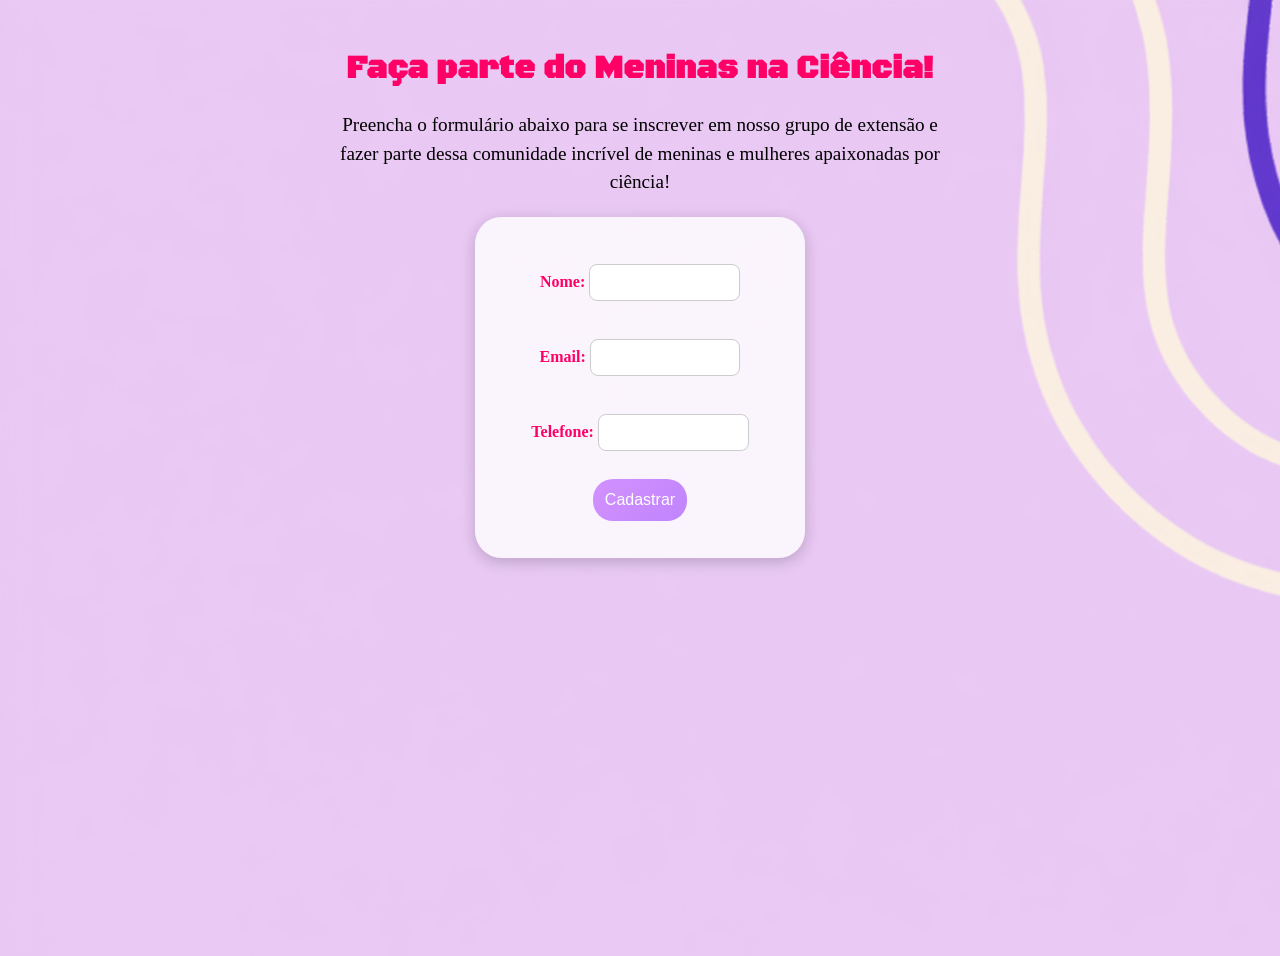
<file: cadastro.html>
<!DOCTYPE html>
<html lang="en">
<head>
    <meta charset="UTF-8">
    <meta name="viewport" content="width=device-width, initial-scale=1.0">
    <link rel="stylesheet" href="styles_cadastro.css">
    <link href="https://fonts.googleapis.com/css2?family=Black+Ops+One&display=swap" rel="stylesheet">
    <title>Site-Meninas-na-Ciência</title>
    
</head>
<body>
    <div class="container">
        <h1>Faça parte do Meninas na Ciência!</h1> 
        <p>Preencha o formulário abaixo para se inscrever em nosso grupo de extensão e fazer parte dessa comunidade incrível de meninas e mulheres apaixonadas por ciência!</p>
        <form>
            <label for="nome"><b>Nome:</b></label>
            <input type="text" id="nome" name="nome" required> <br> <br>

        <label for="email"><b>Email:</b></label>
        <input type="email" id="email" name="email" required> <br> <br>

        <label for="telef"><b>Telefone:</b></label>
        <input type="tel" id="telef" name="telef" required> <br> <br>

            <button type="submit">Cadastrar</button>
        </form>
    </div>
</body>
</html>
</file>
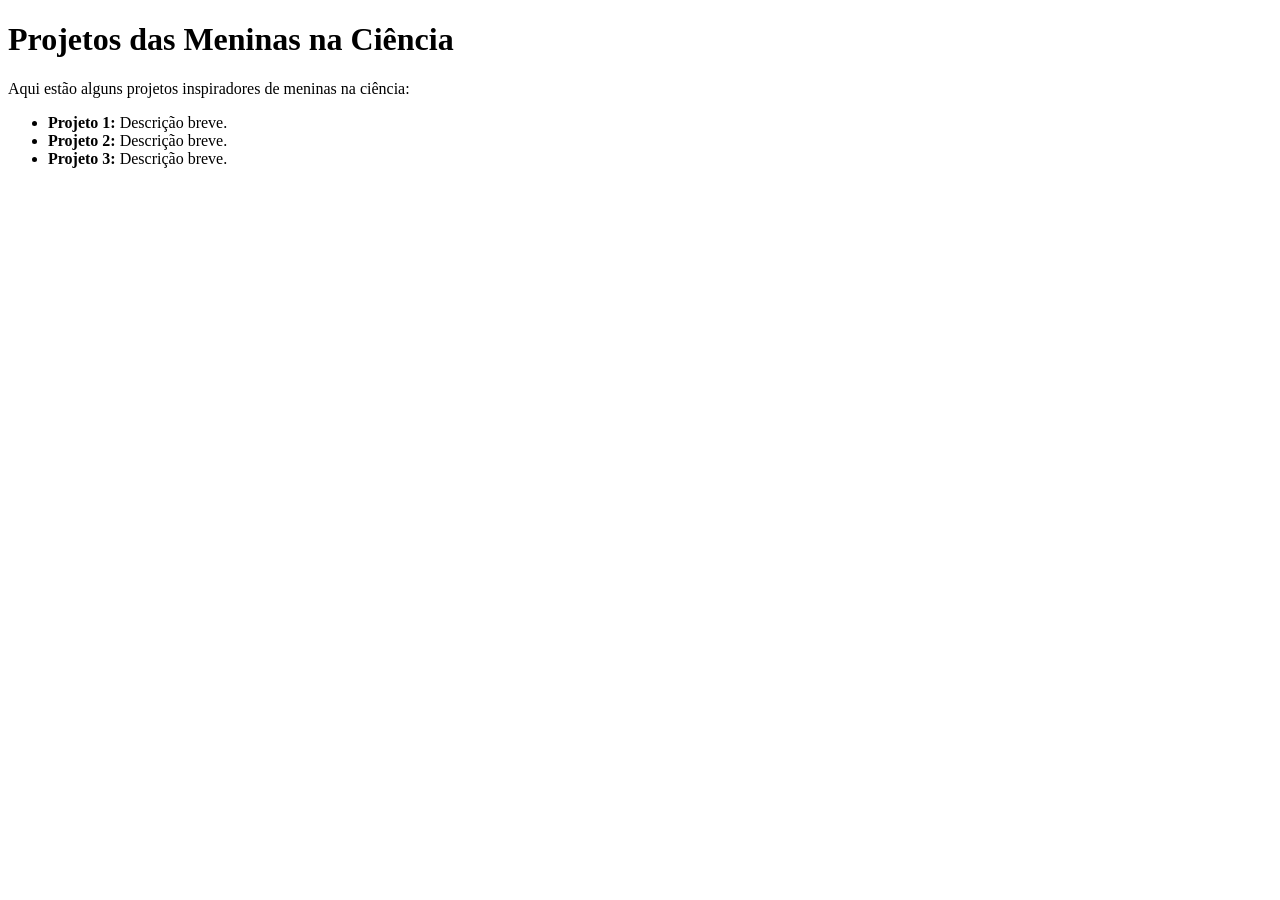
<file: projetos.html>
<!DOCTYPE html>
<html lang="pt-BR">
<head>
    <meta charset="UTF-8">
    <meta name="viewport" content="width=device-width, initial-scale=1.0">
    <title>Projetos - Meninas na Ciência</title>
</head>
<body>
    <h1>Projetos das Meninas na Ciência</h1>
    <p>Aqui estão alguns projetos inspiradores de meninas na ciência:</p>
    <ul>
        <li><strong>Projeto 1:</strong> Descrição breve.</li>
        <li><strong>Projeto 2:</strong> Descrição breve.</li>
        <li><strong>Projeto 3:</strong> Descrição breve.</li>
    </ul>
</body>
</html>
</file>
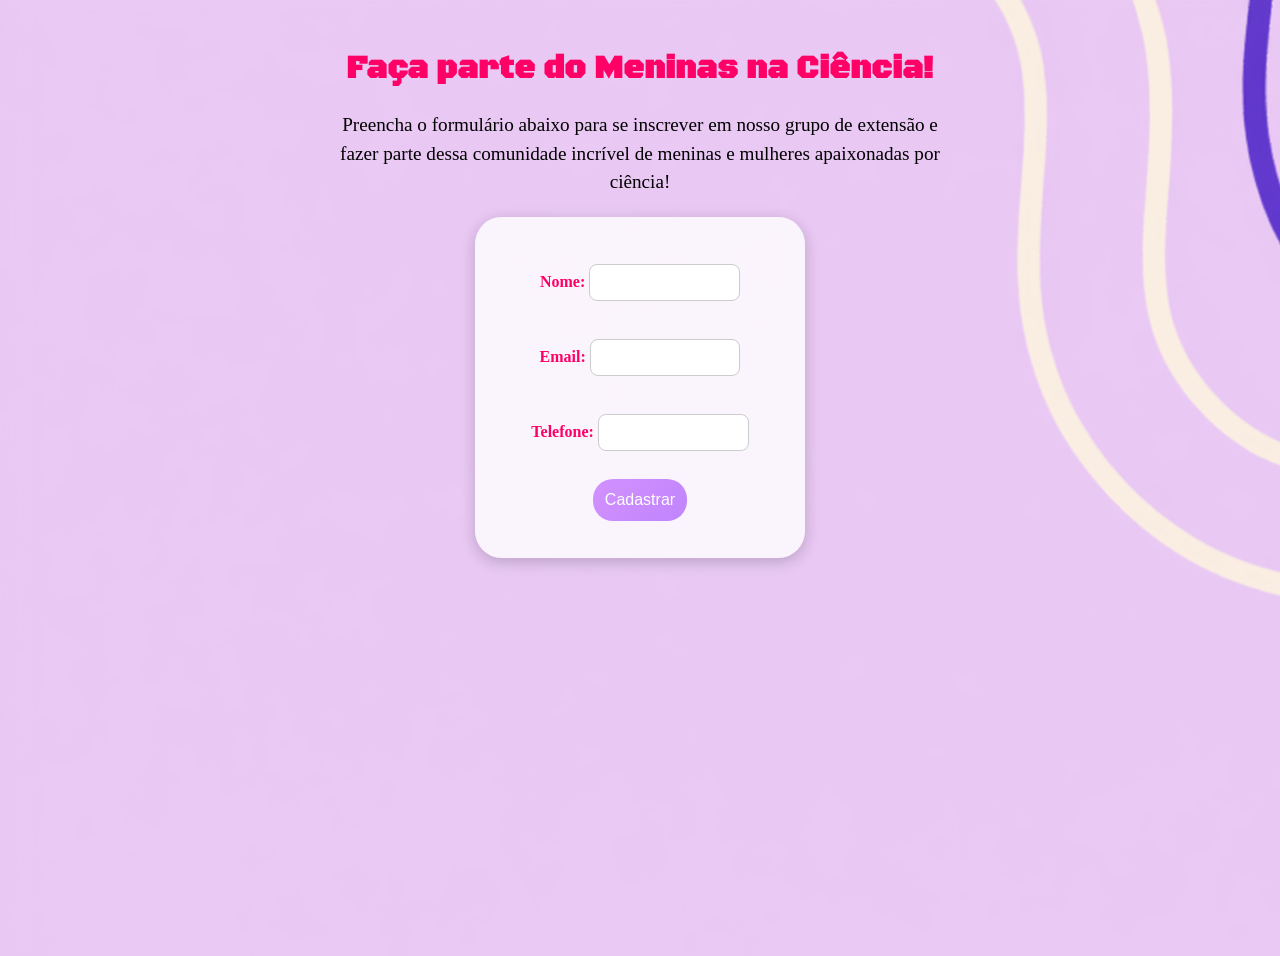
<file: pages/cadastro.html>
<!DOCTYPE html>
<html lang="pt-BR">
<head>
    <meta charset="UTF-8">
    <meta name="viewport" content="width=device-width, initial-scale=1.0">
    <link rel="stylesheet" href="../css/styles_cadastro.css">
    <link href="https://fonts.googleapis.com/css2?family=Black+Ops+One&display=swap" rel="stylesheet">
    <title>Site-Meninas-na-Ciência</title>
    
</head>
<body>
    <div class="container">
        <h1>Faça parte do Meninas na Ciência!</h1> 
        <p>Preencha o formulário abaixo para se inscrever em nosso grupo de extensão e fazer parte dessa comunidade incrível de meninas e mulheres apaixonadas por ciência!</p>
        <form id="formCadastro">
    <label for="nome"><b>Nome:</b></label>
    <input type="text" id="nome" name="nome" required> <br> <br>

    <label for="email"><b>Email:</b></label>
    <input type="email" id="email" name="email" required> <br> <br>

    <label for="telef"><b>Telefone:</b></label>
    <input type="tel" id="telef" name="telef" required> <br> <br>

    <button type="submit">Cadastrar</button>
</form>

<p id="mensagem"></p>
    </div>
    <script>
  document.getElementById('formCadastro').addEventListener('submit', async (e) => {
    e.preventDefault();

    const nome = document.getElementById('nome').value;
    const email = document.getElementById('email').value;
    const whatsapp = document.getElementById('telef').value;
    const mensagem = document.getElementById('mensagem');

    try {
      const resposta = await fetch('https://site-do-projeto-meninas-na-ciencia.vercel.app/usuarios', {
        method: 'POST',
        headers: { 'Content-Type': 'application/json' },
        body: JSON.stringify({ nome, email, whatsapp }),
      });

      const dados = await resposta.json();

      if (resposta.ok) {
        mensagem.textContent = 'Cadastro realizado com sucesso!';
        mensagem.style.color = 'green';
        document.getElementById('formCadastro').reset();
      } else {
        mensagem.textContent = 'Erro: ' + dados.erro;
        mensagem.style.color = 'red';
      }
    } catch (err) {
      mensagem.textContent = 'Erro ao conectar com o servidor. Verifique se a API está rodando.';
      mensagem.style.color = 'red';
    }
  });
</script>
</body>
</html>
</file>
<file: css/styles.css>
/****** RESET ******/
* {
  margin: 0;
  padding: 0;
  box-sizing: border-box;
  text-decoration: none;
  list-style: none;
}


/****** HEADER & NAV ******/
header {
  background-color: var(--bg-nav-orchid);
  height: 85px;
  position: fixed;
  top: 0;
  left: 0;
  right: 0;
  box-shadow: var(--shadow-md);
  display: flex;
  justify-content: space-evenly;
  align-items: center;
  z-index: 1;
}

#img-logo {
  height: 75px;
}

nav ul {
  display: flex;
  justify-content: center;
  gap: 30px;
}

nav a {
  padding: 15px 10px;
  font: var(--font-weight-bold) var(--font-size-xl) var(--font-family-base);
  color: var(--text-main);
  text-align: center;
}

nav a:hover {
  color: var(--heading-main);
}


/****** MAIN INICIO ******/
#inicio {
  background-image: url('../assets/img_site/bg-01.png');
  background-size: cover;
  padding: 50px 0 70px;
  min-height: 85vh;
  margin-top: 85px;
  display: flex;
  flex-direction: column;
  align-items: center;
}

h1 {
  font: var(--font-weight-normal) var(--font-size-display) var(--font-family-heading);
  color: var(--heading-main);
}

.atomo-svg {
  color: var(--icon-atomo);
}

#inicio .atomo-svg {
  position: absolute;
  top: 32%;
  right: 33%;
  transform: rotate(23deg);   /* rotaciona o icon em 23 graus */
  z-index: 0;
}

#img-main-girls {
  margin-top: 45px;
}


/****** SECTION IMG MNC ******/
section {
  min-height: 90vh;
  padding: 70px 180px;
}

#img-mnc,
#projetos,
#participar,
#faq {
  background-color: var(--bg-main-white);
}

#img-mnc {
  display: flex;
  justify-content: center;
  align-items: center;
}

#img-mnc-girls {
  width: 100%;
  max-width: 900px;
  height: 450px;
  border-radius: 60px;
  object-fit: cover;
}

#icon-laptop {
  width: 170px;
  max-height: 200px;
  position: absolute;
  top: 162%;
  right: 15%;
  z-index: 0;
}

#img-mnc .atomo-svg {
  position: absolute;
  top: 106%;
  left: 16%;
  z-index: 0;
}


/****** SECTION QUEM SOMOS ******/
#quem-somos {
  background-image: url('../assets/img_site/bg-02.png');
  background-size: cover;
  display: flex;
  justify-content: space-around;
}

#quem-somos .atomo-svg {
  position: absolute;
  top: 196%;
  left: 12%;
  transform: rotate(23deg);   /* rotaciona o icon em 23 graus */
  z-index: 0;
}

#quem-somos h1 {
  margin-bottom: 30px;
  text-align: center;
  max-width: 600px;
}

p {
  font: var(--font-weight-normal) var(--font-size-lg) var(--font-family-base);
  color: var(--text-muted);
  text-align: justify;
  max-width: 600px;
  line-height: 1.5;
  text-indent: 30px;
  margin-bottom: 20px;
}

#quem-somos-img {
  display: flex;
  align-items: center;
}

#img-somos-girls {
  width: 450px;
  height: 550px;
  object-fit: cover;
  border-radius: 50% 50% 0 0 / 40% 40% 0 0;
}


/****** SECTION EVENTOS ******/
#eventos {
  display: flex;
  flex-direction: column;
  align-items: center;
  align-content: center;
}

#eventos .atomo-svg {
  position: absolute;
  top: 300%;
  left: 16%;
  transform: rotate(23deg);   /* rotaciona o icon em 23 graus */
  z-index: 0;
}

#eventos h1 {
  margin-bottom: 50px;
  color: var(--heading-accent);
}

.eventos-container {
  display: flex;
  gap: 50px;
}

.eventos-card {
  display: flex;
  flex-direction: column;
  background-color: var(--bg-card-plum);
  width: 300px;
  height: 400px;
  border-radius: 30px;
  padding: 44px 33px;
}

.eventos-img {
  width: 83px;
  height: 83px;
  object-fit: cover;
  display: flex;
  align-items: flex-start;
  justify-content: flex-start;
}

#eventos h2 {
  font: var(--font-weight-bold) var(--font-size-2xl) var(--font-family-heading);
  color: var(--heading-inverse);
  margin: 25px 0 15px;
}

#eventos p {
  font-size: var(--font-size-sm);
  color: var(--text-main);
  text-align: justify;
  text-indent: 0;
}


/****** SECTION PROJETOS ******/
#projetos {
  display: flex;
  flex-direction: column;
  align-items: center;
  justify-content: center;
  background-image: url('../assets/img_site/bg-03.png');
  background-size: cover;
}

#projetos .atomo-svg {
  position: absolute;
  top: 400%;
  left: 22%;
  transform: rotate(23deg);   /* rotaciona o icon em 23 graus */
  z-index: 0;
}

#projetos h1 {
  margin-bottom: 30px;
}

#projetos p {
  max-width: 620px;
}

#projetos a {
  margin-top: 15px;
}

button {
  background-color: var(--button-bg);
  font: var(--font-weight-normal) var(--font-size-lg) var(--font-family-base);
  color: var(--text-main);
  padding: 15px 25px;
  border: none;
  border-radius: 40px;
  cursor: pointer;
}


/****** SECTION PARTICIPAR ******/
#participar {
  display: flex;
  flex-direction: column;
  align-items: center;
  justify-content: center;
}

#participar .atomo-svg {
  position: absolute;
  top: 489%;
  left: 20%;
  transform: rotate(23deg);   /* rotaciona o icon em 23 graus */
  z-index: 0;
}

#participar h1 {
  margin-bottom: 30px;
}

#participar p {
  max-width: 600px;
}

#participar a {
  margin-top: 10px;
}

#girl-coding-icon {
  width: 150px;
  height: 150px;
  position: absolute;
  top: 527%;
  right: 24%;
  object-fit: cover;
  margin-top: 30px;
}

/* .participantes {
  transition: all 0.3s ease;
}

.participantes:hover {
  transform: scale(1.1);
  box-shadow: 0 0 10px rgba(255, 105, 180, 0.5);
} */
</file>
<file: css/variable.css>
@import url('https://fonts.googleapis.com/css2?family=Bungee&family=DM+Sans:ital,opsz,wght@0,9..40,100..1000;1,9..40,100..1000&display=swap');

:root {
    /****** VALORES PRIMITIVOS (somente valores das cores) ******/
    --color-pure-black: #000000;
    --color-pure-white: #ffffff;
    --color-pale-lavender: #EDCBF6;
    --color-vibrant-orchid: #CB6CE6;
    --color-cerise-pink: #E00057;
    --color-deep-plum: #7C528B;

    /****** VALORES SEMÂNTICOS (cor com função) ******/
    --bg-main-lavender: var(--color-pale-lavender);
    --bg-main-white: var(--color-pure-white);
    --bg-nav-orchid: var(--color-vibrant-orchid);
    --bg-card-plum: var(--color-deep-plum);
    /* texto padrão brannco */
    --text-main: var(--color-pure-white);
    /* texto com menor destaque */
    --text-muted: var(--color-deep-plum);
    /* titulo principal */
    --heading-main: var(--color-cerise-pink);
    /* titulo em fundo escuro */
    --heading-inverse: var(--color-pure-white);
    --heading-accent: var(--color-deep-plum);
    --icon-atomo: var(--color-deep-plum);
    --button-bg: var(--color-deep-plum);

    /****** TIPOGRAFIA ******/
    --font-family-base: "DM Sans", sans-serif;
    --font-family-heading: "Bungee", sans-serif;

    --font-size-xs: 0.75rem;    /* 12px */
    --font-size-sm: 0.875rem;   /* 14px */
    --font-size-base: 1rem;     /* 16px */
    --font-size-lg: 1.125rem;   /* 18px */
    --font-size-xl: 1.25rem;    /* 20px */
    --font-size-2xl: 1.5rem;    /* 24px */
    --font-size-display: 4rem;  /* 64px */

    --font-weight-normal: 400;
    --font-weight-medium: 500;
    --font-weight-bold: 700;

    /****** ESPAÇAMENTO ******/
    --spacing-1: 0.25rem;
    /* 4px */
    --spacing-2: 0.5rem;
    /* 8px */
    --spacing-3: 0.75rem;
    /* 12px */
    --spacing-4: 1rem;
    /* 16px */
    --spacing-6: 1.5rem;
    /* 24px */
    --spacing-8: 2rem;
    /* 32px */

    /****** BORDAS E SOMBRAS ******/
    --shadow-md: 0 2px 5px rgba(0, 0, 0, 0.1);
}
</file>
<file: styles_cadastro.css>
body {
    background-image: url('assets/img_fundo.png');
    text-align: center;
    padding: 20px;
    height: 100vh;

}
h1 {
  font-family:'Black Ops One', cursive;
  font-weight: 600;
  color: #ff0066;
}
p {
  font-size: 1.2em; 
  line-height: 1.5; 
  margin: 20px auto; 
  max-width: 600px; 
  color: black;
  text-align: center;
}
form {
  background: rgba(255, 255, 255, 0.8);
  padding: 3%;
  border-radius: 8%;
  box-shadow: 0 4px 15px rgba(0, 0, 0, 0.2);
  display: inline-block;
  color:#ff0066;
}

.container {
  animation: fadeScale 0.6s ease;
}

@keyframes fadeScale {
  from {
    opacity: 0;
    transform: scale(0.9);
  }
  to {
    opacity: 1;
    transform: scale(1);
  }
}
input {
  width: 50%;
  padding: 10px;
  margin: 10px 0;
  border: 1px solid #ccc;
  border-radius: 8px;
  outline: none;
  transition: 0.3s;
}

input:focus {
  transform: scale(1.01);
  border-color: #c084fc;
  box-shadow: 0 0 5px #c084fc;
}
button {
  background: linear-gradient(135deg, #d291ff, #c084fc);
  color: white;
  border: none;
  padding: 12px;
  border-radius: 20px;
  cursor: pointer;
  font-size: 16px;
  transition: 0.2s;
}

button:hover {
  transform: scale(1.05);
  box-shadow: 0 5px 15px rgba(192, 132, 252, 0.4);
}

button:active {
  transform: scale(0.95);
}
</file>
<file: css/styles_cadastro.css>
body {
    background-image: url('../assets/img_site/img_fundo.png');
    text-align: center;
    padding: 20px;
    height: 100vh;

}
h1 {
  font-family:'Black Ops One', cursive;
  font-weight: 600;
  color: #ff0066;
}
p {
  font-size: 1.2em; 
  line-height: 1.5; 
  margin: 20px auto; 
  max-width: 600px; 
  color: black;
  text-align: center;
}
form {
  background: rgba(255, 255, 255, 0.8);
  padding: 3%;
  border-radius: 8%;
  box-shadow: 0 4px 15px rgba(0, 0, 0, 0.2);
  display: inline-block;
  color:#ff0066;
}

.container {
  animation: fadeScale 0.6s ease;
}

@keyframes fadeScale {
  from {
    opacity: 0;
    transform: scale(0.9);
  }
  to {
    opacity: 1;
    transform: scale(1);
  }
}
input {
  width: 50%;
  padding: 10px;
  margin: 10px 0;
  border: 1px solid #ccc;
  border-radius: 8px;
  outline: none;
  transition: 0.3s;
}

input:focus {
  transform: scale(1.01);
  border-color: #c084fc;
  box-shadow: 0 0 5px #c084fc;
}
button {
  background: linear-gradient(135deg, #d291ff, #c084fc);
  color: white;
  border: none;
  padding: 12px;
  border-radius: 20px;
  cursor: pointer;
  font-size: 16px;
  transition: 0.2s;
}

button:hover {
  transform: scale(1.05);
  box-shadow: 0 5px 15px rgba(192, 132, 252, 0.4);
}

button:active {
  transform: scale(0.95);
}
</file>
